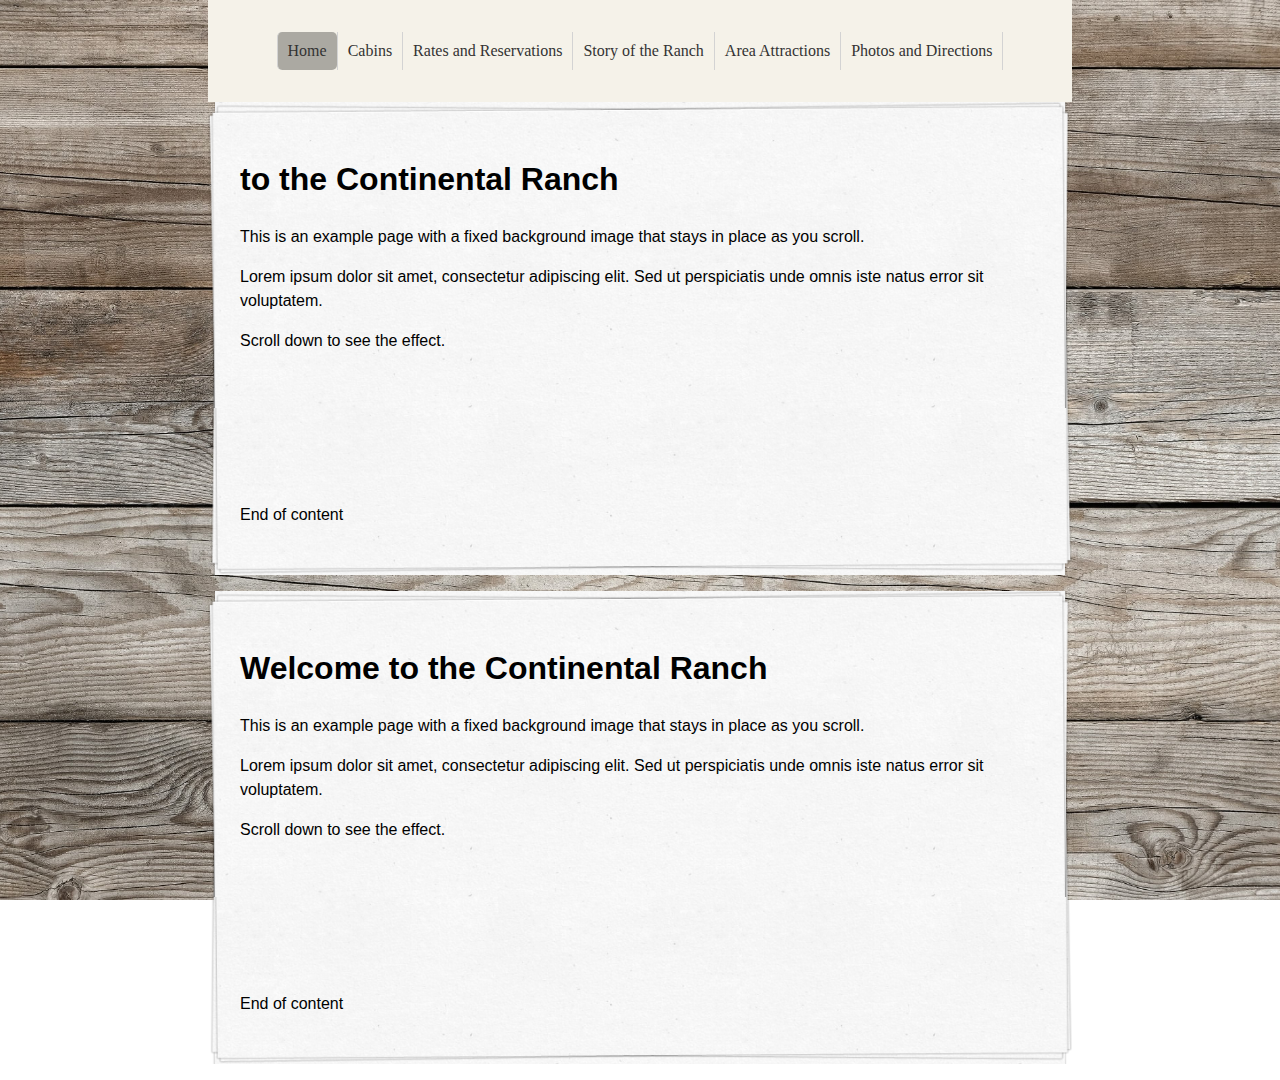
<file: index.html>
<!DOCTYPE html>
<html lang="en">
<head>
  <meta charset="UTF-8">
  <title>Continental Ranch at Creede</title>
  <link rel="stylesheet" href="Main.css">
</head>
<body id="home">
  <nav class="main-nav">
    <ul class="nav-list">
      <li><a href="index.html">Home</a></li>
      <li><a href="cabins.html">Cabins</a></li>
      <li><a href="rates-and-reservations.html">Rates and Reservations</a></li>
      <li><a href="story-of-the-ranch.html">Story of the Ranch</a></li>
      <li><a href="area-attractions.html">Area Attractions</a></li>
      <li><a href="photos-and-directions.html">Photos and Directions</a></li>
    </ul>
  </nav>
  <div class="content">
    <h1>to the Continental Ranch</h1>
    <p>This is an example page with a fixed background image that stays in place as you scroll.</p>
    <p>Lorem ipsum dolor sit amet, consectetur adipiscing elit. Sed ut perspiciatis unde omnis iste natus error sit voluptatem.</p>
    <p>Scroll down to see the effect.</p>
    <p style="margin-top: 150px;">End of content</p>
  </div>
  <div class="content">
    <h1>Welcome to the Continental Ranch</h1>
    <p>This is an example page with a fixed background image that stays in place as you scroll.</p>
    <p>Lorem ipsum dolor sit amet, consectetur adipiscing elit. Sed ut perspiciatis unde omnis iste natus error sit voluptatem.</p>
    <p>Scroll down to see the effect.</p>
    <p style="margin-top: 150px;">End of content</p>
  </div>
</body>
</html>
</file>
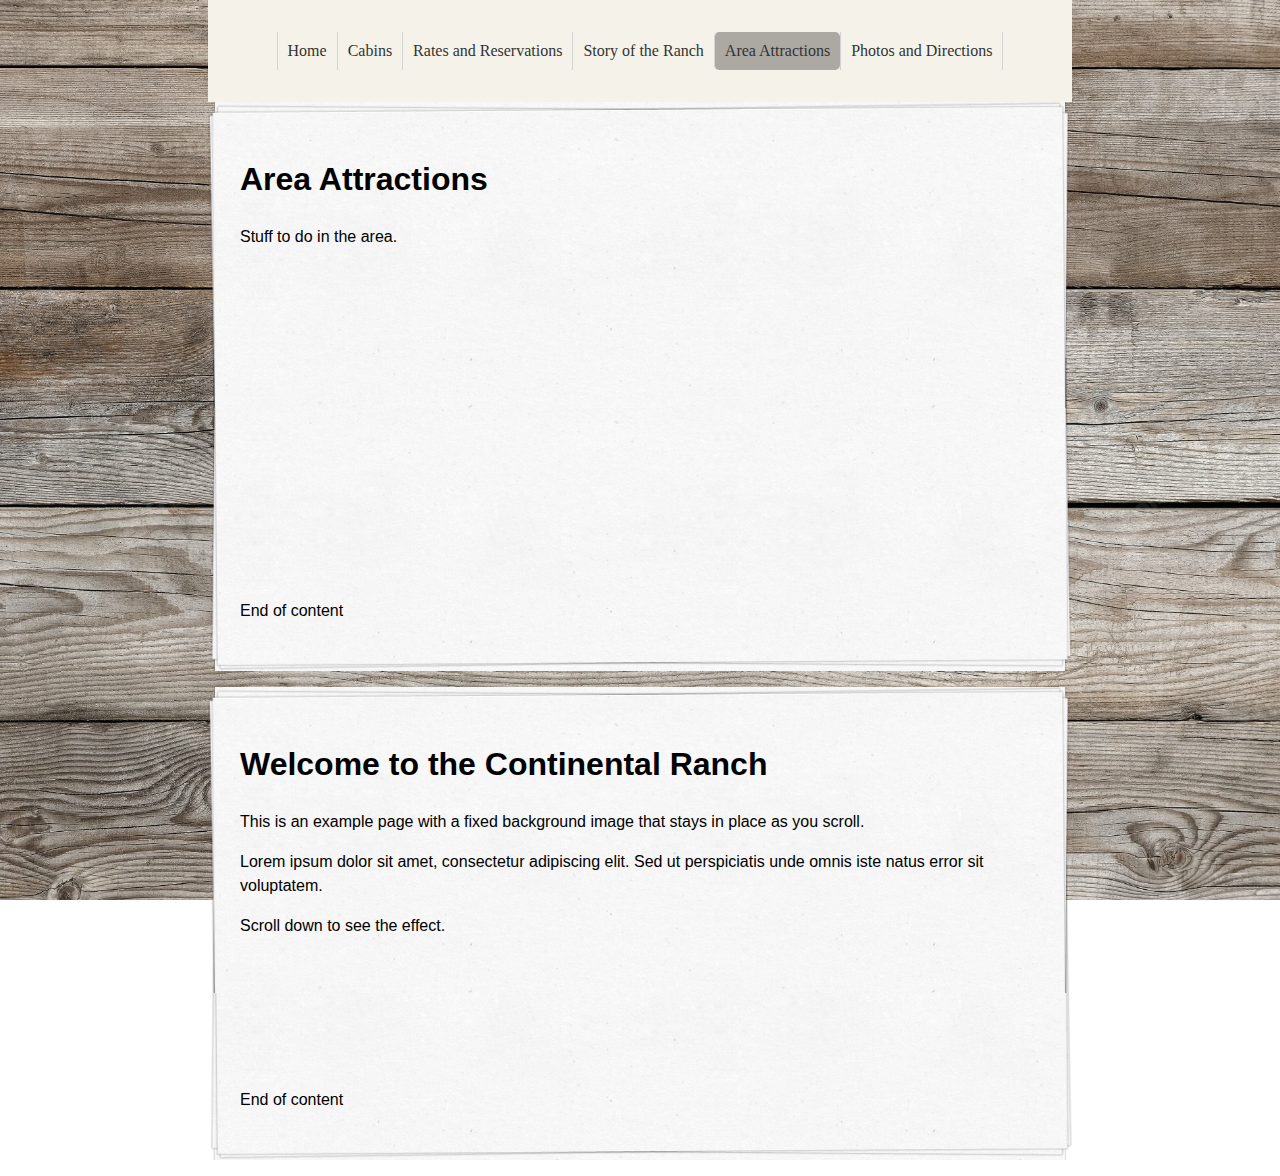
<file: attractions.html>
<!DOCTYPE html>
<html lang="en">
<head>
  <meta charset="UTF-8">
  <title>Continental Ranch at Creede</title>
  <link rel="stylesheet" href="Main.css">
</head>
<body id="attractions">
  <nav class="main-nav">
    <ul class="nav-list">
      <li><a href="index.html">Home</a></li>
      <li><a href="cabins.html">Cabins</a></li>
      <li><a href="rates.html">Rates and Reservations</a></li>
      <li><a href="story.html">Story of the Ranch</a></li>
      <li><a href="attractions.html">Area Attractions</a></li>
      <li><a href="photos.html">Photos and Directions</a></li>
    </ul>
  </nav>
  <div class="content">
    <h1>Area Attractions</h1>
    <p>Stuff to do in the area.</p>
    <p style="margin-top: 350px;">End of content</p>
  </div>
  <div class="content">
    <h1>Welcome to the Continental Ranch</h1>
    <p>This is an example page with a fixed background image that stays in place as you scroll.</p>
    <p>Lorem ipsum dolor sit amet, consectetur adipiscing elit. Sed ut perspiciatis unde omnis iste natus error sit voluptatem.</p>
    <p>Scroll down to see the effect.</p>
    <p style="margin-top: 150px;">End of content</p>
  </div>
</body>
</html>
</file>
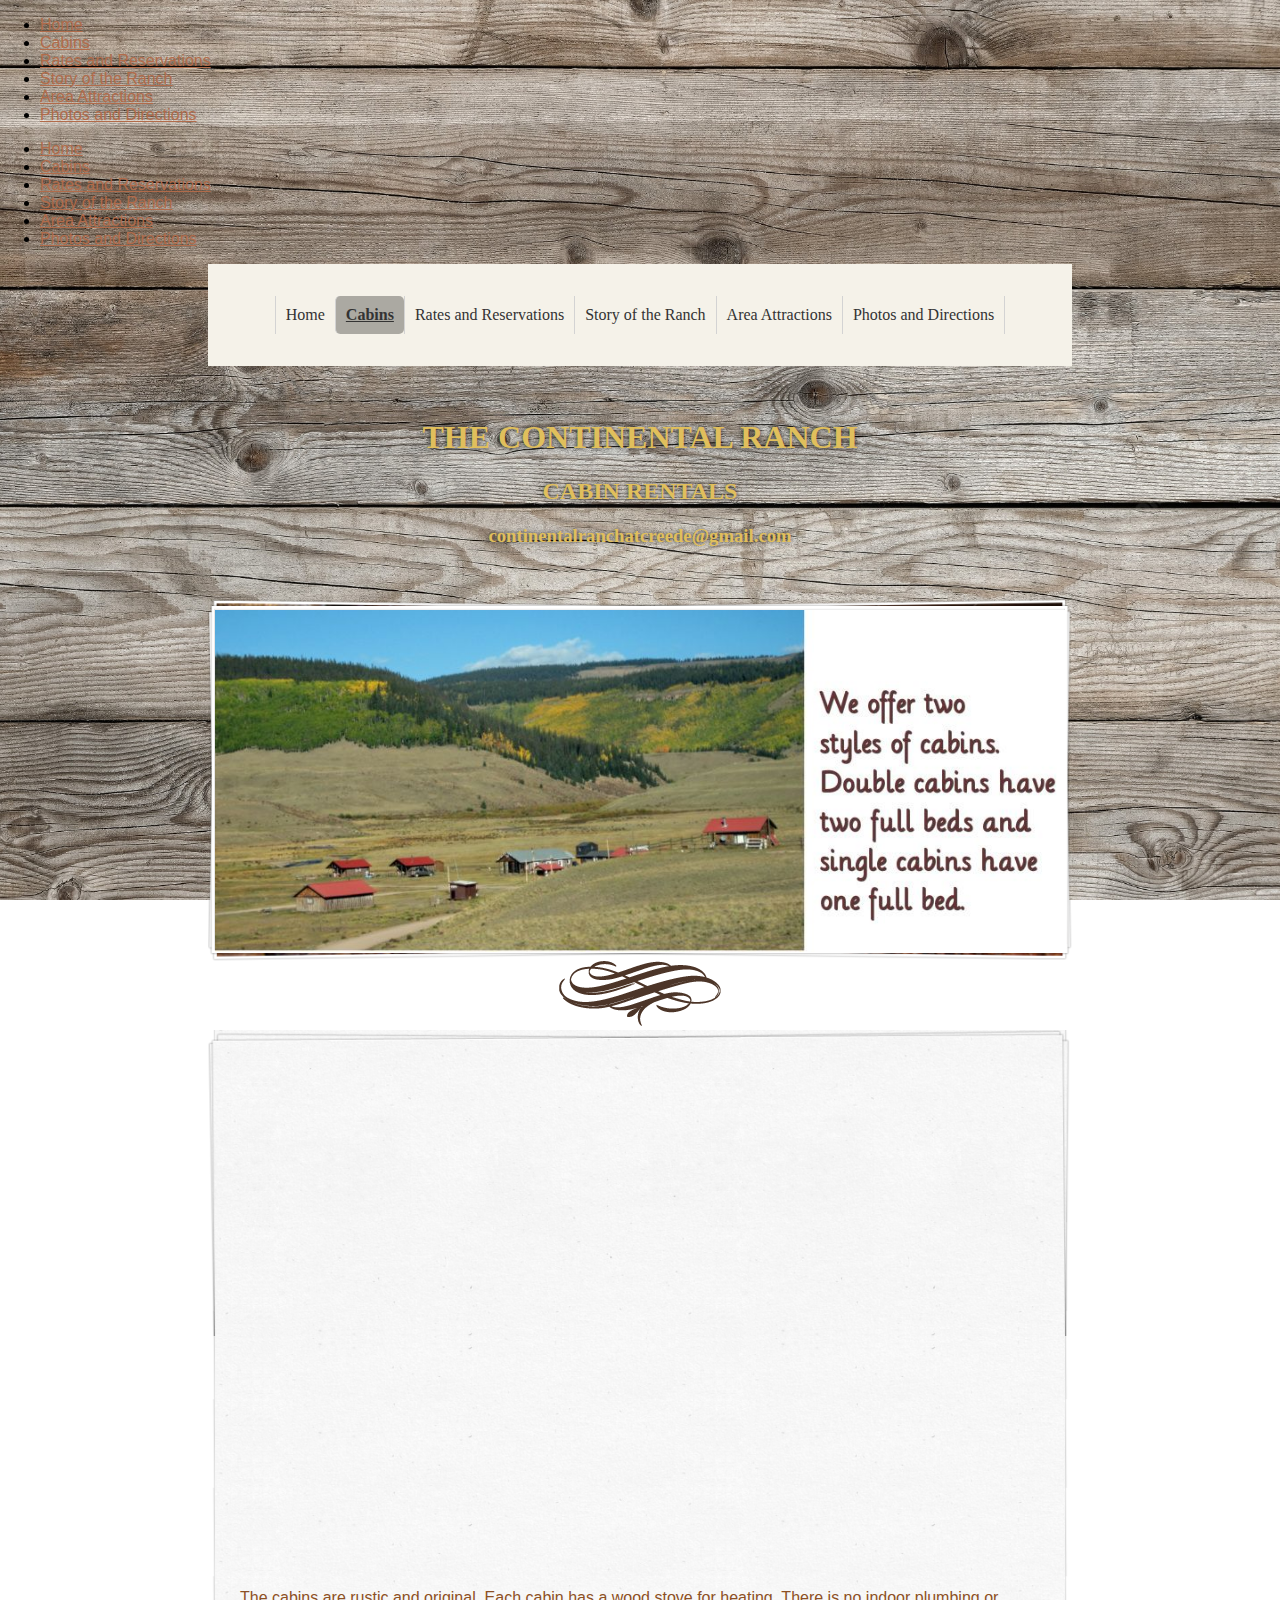
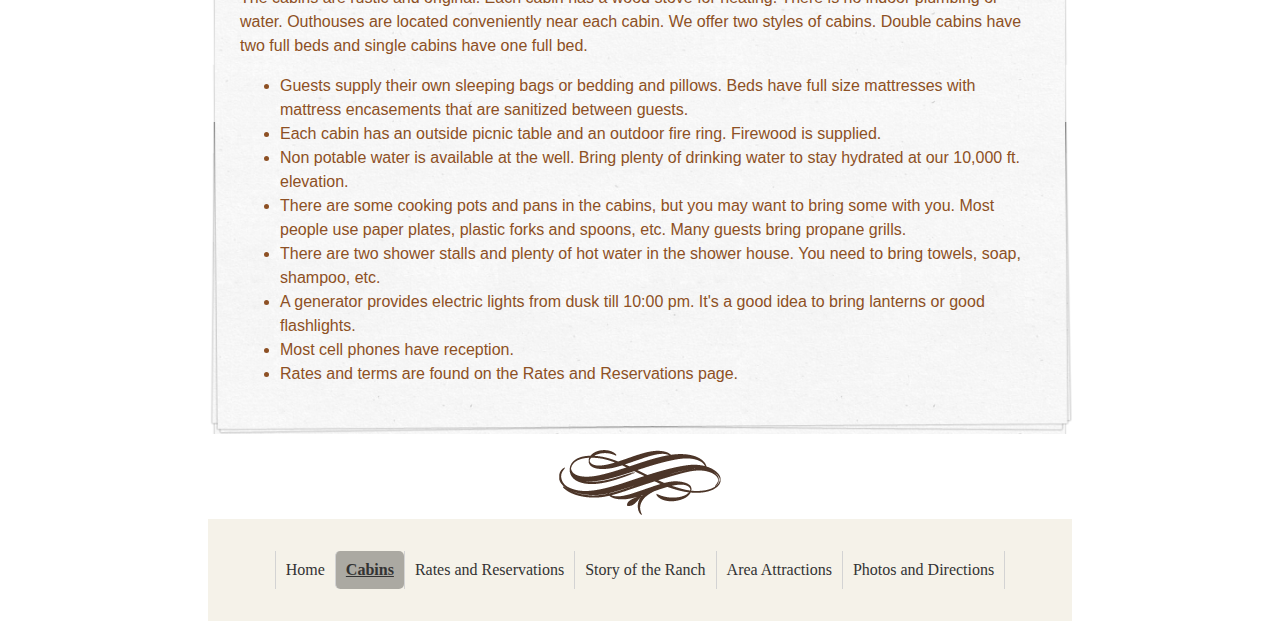
<file: cabins.html>
<!DOCTYPE html>
<html lang="en">
<head>
  <meta charset="UTF-8">
  <title>Continental Ranch at Creede</title>
  <link rel="stylesheet" href="./Main.css">
  <meta content="width=device-width, initial-scale=1.0" name="viewport">
</head>
<body id="cabins">
  <header>
    <div class="hamburger" id="hamburger">
      <span></span>
      <span></span>
      <span></span>
    </div>

    <nav class="mobile-menu" id="mobileMenu">
      <ul>
        <li><a href="./index.html">Home</a></li>
        <li class="currentpage"><a href="./cabins.html">Cabins</a></li>
        <li><a href="./rates.html">Rates and Reservations</a></li>
        <li><a href="./story.html">Story of the Ranch</a></li>
        <li><a href="./attractions.html">Area Attractions</a></li>
        <li><a href="./photos.html">Photos and Directions</a></li>
      </ul>
    </nav>
    <nav class="main-nav"><!--Check the main.js for links--></nav>
    <div class="bannerMessage" id="greeting">
      <h1>THE CONTINENTAL RANCH</h1>
      <h2>CABIN RENTALS</h2>
      <h3>continentalranchatcreede@gmail.com</h3>
    </div>
    <div class="bannerMessage" style="position: relative;">
      <div style="position: relative;">
        <img src="./images/BG_banner_tall.png"
          style="
            display: block;
            width: 100%;
            height: auto;
          ">
        <!--The second image is absolute to float over the previous image
        It's offset slightly as this image is the "top of a stack of images"
        The width needs to be the width of the DIV
        The max-width is 100% of the div minus the width offset * 2 (for left and right)-->
        <img src="./images/Two_Styles.jpg"
          style="
            position:absolute;
            display: block;
            top: 3.5%;
            left: 0.8%;
            width: 100%;
            max-width: 98.4%;
            height: auto;">
      </div>
      <div class="divider">
        <img src="./images/Divider.png">
      </div>
    </div>
  </header>
  <div class="content">
    <div class="carousel" style="overflow: hidden; position: relative; width: 100%;">
      <div class="carousel-track" style="height: 500px; width: 100%">
        <img src="./images/slideshow1.jpg" alt="">
        <img src="./images/slideshow2.jpg" alt="">
        <img src="./images/slideshow3.jpg" alt="">
        <img src="./images/slideshow4.jpg" alt="">
        <img src="./images/slideshow5.jpg" alt="">
        <img src="./images/slideshow6.jpg" alt="">
        <img src="./images/slideshow7.jpg" alt="">
        <img src="./images/slideshow8.jpg" alt="">
        <img src="./images/slideshow9.jpg" alt="">
        <img src="./images/fireplace.jpg" alt="">
      </div>
      <button class="carousel-btn prev">&#10094;</button>
      <button class="carousel-btn next">&#10095;</button>
      <div class="carousel-dots"></div>
    </div>
    <br>
    <div style="color: #8D5024;">
      The cabins are rustic and original.   Each cabin has a wood stove for heating.  There is no indoor plumbing or water.  Outhouses are located conveniently near each cabin.
        We offer two styles of cabins.  Double cabins have two full beds and single cabins have one full bed.
      <ul>
        <li>Guests supply their own sleeping bags or bedding and pillows.  Beds have full size mattresses with mattress encasements that are sanitized between guests.</li>
        <li>Each cabin has an outside picnic table and an outdoor fire ring.  Firewood is supplied.</li>
        <li>Non potable water is available at the well.  Bring plenty of drinking water to stay hydrated at our 10,000 ft. elevation.</li>
        <li>There are some cooking pots and pans in the cabins, but you may want to bring some with you. Most people use paper plates, plastic forks and spoons, etc.  Many guests bring propane grills.</li>
        <li>There are two shower stalls and plenty of hot water in the shower house. You need to bring towels, soap, shampoo, etc.</li>
        <li>A generator provides electric lights from dusk till 10:00 pm.  It's a good idea to bring lanterns or good flashlights.</li>
        <li>Most cell phones have reception.</li>
        <li>Rates and terms are found on the Rates and Reservations page.</li>
      </ul>
    </div>
  </div>
  <footer style="text-align: center;">
    <div class="divider">
      <img src="./images/Divider.png">
    </div>
    <nav class="main-nav"><!--Check the main.js for links--></nav>
  </footer>
  <script src="./photoScroller.js"></script>
  <script src="./main.js"></script>
</body>
</html>
</file>
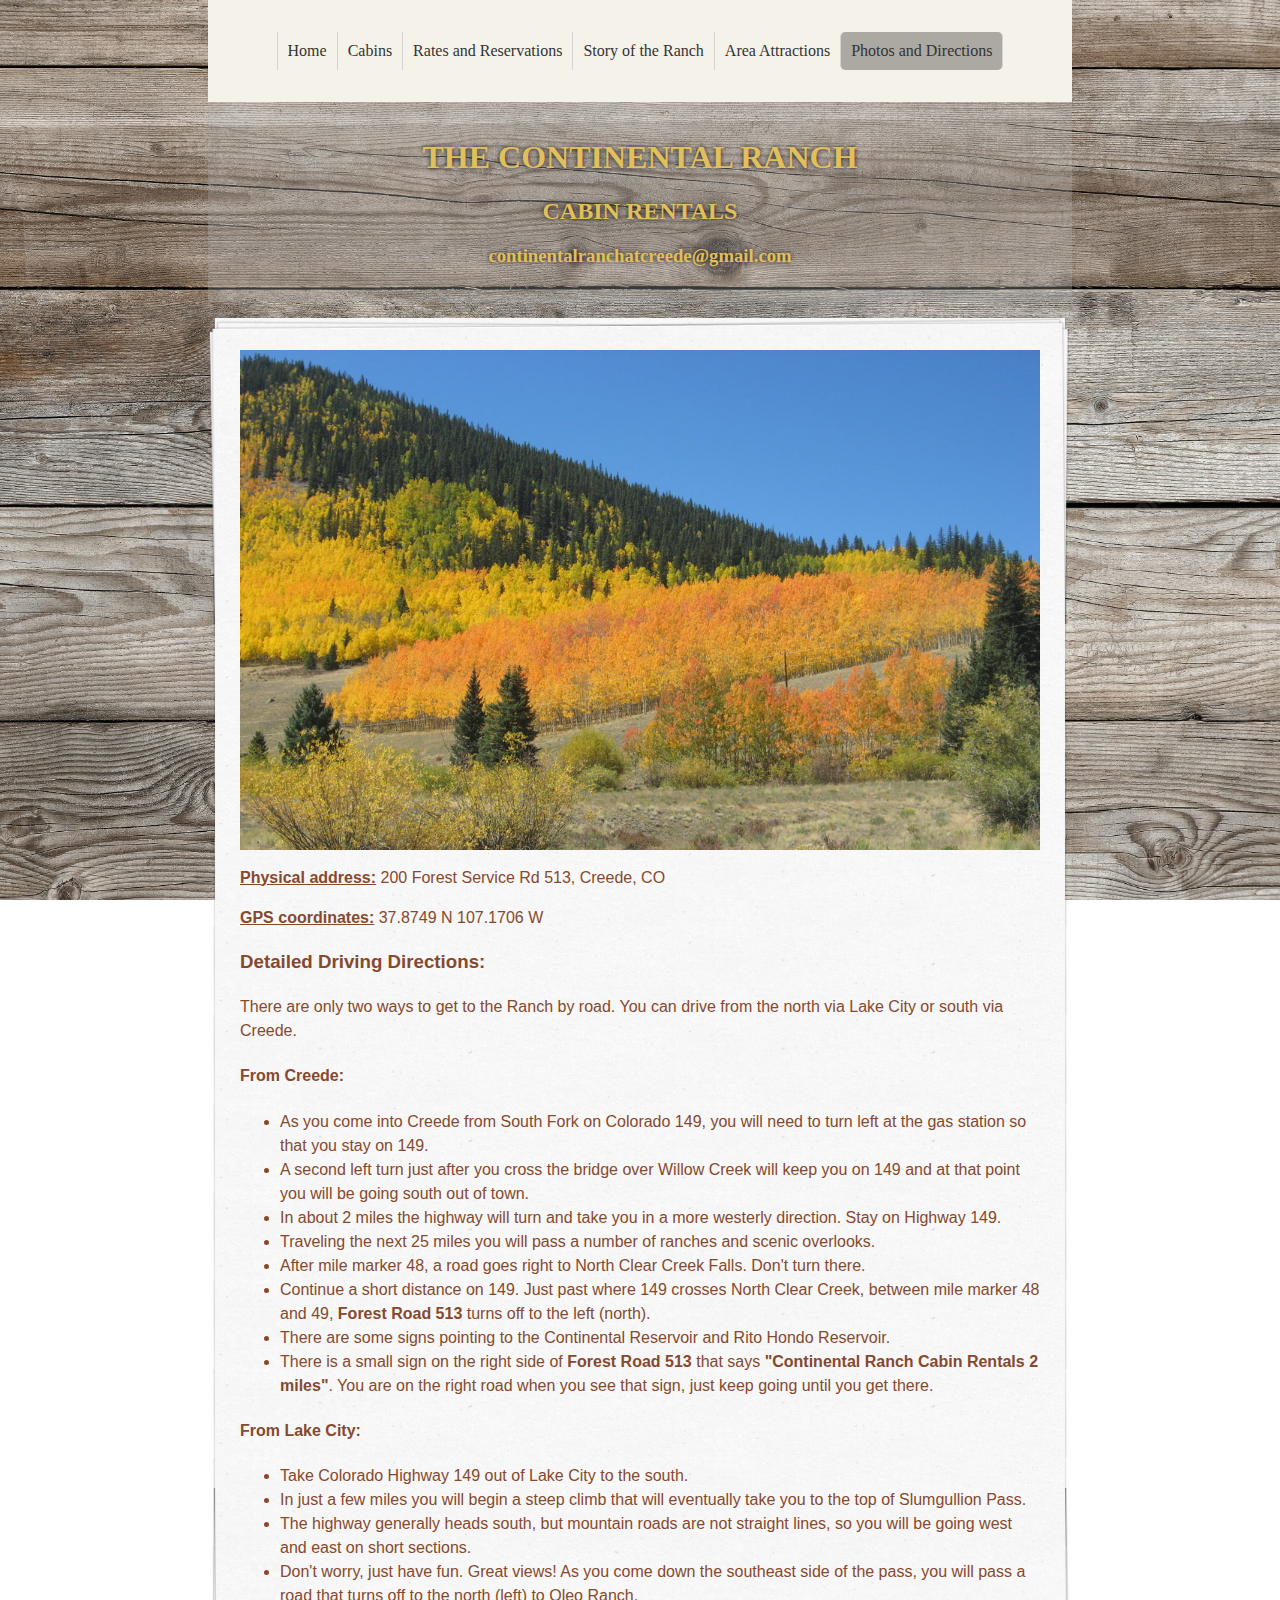
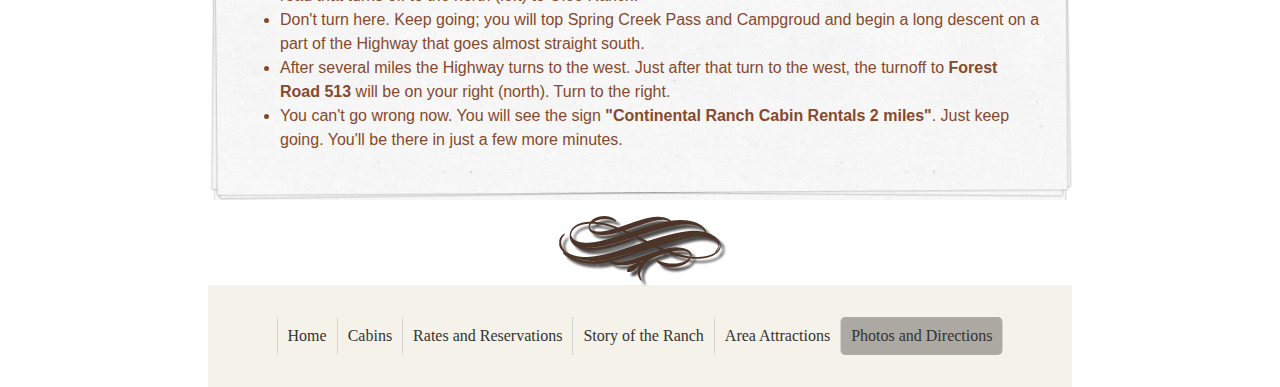
<file: photos.html>
<!DOCTYPE html>
<html lang="en">
<head>
  <meta charset="UTF-8">
  <title>Continental Ranch at Creede</title>
  <link rel="stylesheet" href="./Main.css">
  <meta content="width=device-width, initial-scale=1.0" name="viewport">
</head>
<body id="photos">
  <header>
    <nav class="main-nav">
      <ul class="nav-list">
        <li><a href="./index.html">Home</a></li>
        <li><a href="./cabins.html">Cabins</a></li>
        <li><a href="./rates.html">Rates and Reservations</a></li>
        <li><a href="./story.html">Story of the Ranch</a></li>
        <li><a href="./attractions.html">Area Attractions</a></li>
        <li><a href="./photos.html">Photos and Directions</a></li>
      </ul>
    </nav>
    <div class="bannerMessage" style="background-color:  rgba(179, 179, 179, 0.3); width: 100%; padding: 1rem 0">
      <h1>THE CONTINENTAL RANCH</h1>
      <h2>CABIN RENTALS</h2>
      <h3>continentalranchatcreede@gmail.com</h3>
    </div>
  </header>
  <p></p>
  <div class="content" style="color: #86492D;">
    <div class="carousel" style="overflow: hidden; position: relative; width: 100%;">
      <div class="carousel-track" style="height: 500px; width: 100%">
        <img src="./images/Aspens.jpg" alt="" class="active">
        <img src="./images/Aspens_Close.jpg" alt="">
        <img src="./images/Flower_1_purple.jpg" alt="">
        <img src="./images/Flower_purple.jpg" alt="">
        <img src="./images/Flower_red.jpg" alt="">
        <img src="./images/Ground_Squirrel.jpg" alt="">
        <img src="./images/Marmett.jpg" alt="">
        <img src="./images/Moose.jpg" alt="">
        <img src="./images/Rams.jpg" alt="">
        <img src="./images/Rock_formation.jpg" alt="">
        <img src="./images/View_Mountain_Silhouette.jpg" alt="">
        <img src="./images/View_North_Falls.jpg" alt="">
        <img src="./images/View_South_Falls.jpg" alt="">
        <img src="./images/View_Through_the_leaves.jpg" alt="">
        <img src="./images/View_Valley_Lake.jpg" alt="">
        <img src="./images/View_Valley_snow.jpg" alt="">
        <img src="./images/View_Valley_View.jpg" alt="">
      </div>
      <button class="carousel-btn prev">&#10094;</button>
      <button class="carousel-btn next">&#10095;</button>
      <div class="carousel-dots"></div>
    </div>
    <div>
      <p><b><u>Physical address:</u></b> 200 Forest Service Rd 513, Creede, CO</p>
      <p><b><u>GPS coordinates:</u></b> 37.8749 N   107.1706 W</p>
      <h3>Detailed Driving Directions:</h3> There are only two ways to get to the Ranch by road. You can drive from the north via Lake City or south via Creede.
      <h4>From Creede:</h4>
      <p><ul>
        <li>As you come into Creede from South Fork on Colorado 149, you will need to turn left at the gas station so that you stay on 149.</li>
        <li>A second left turn just after you cross the bridge over Willow Creek will keep you on 149 and at that point you will be going south out of town.</li>
        <li>In about 2 miles the highway will turn and take you in a more westerly direction. Stay on Highway 149.</li>
        <li>Traveling the next 25 miles you will pass a number of ranches and scenic overlooks.</li>
        <li>After mile marker 48, a road goes right to North Clear Creek Falls. Don't turn there.</li>
        <li>Continue a short distance on 149. Just past where 149 crosses North Clear Creek, between mile marker 48 and 49, <b>Forest Road 513</b> turns off to the left (north).</li>
        <li>There are some signs pointing to the Continental Reservoir and  Rito Hondo Reservoir.</li>
        <li>There is a small sign on the right side of <b>Forest Road 513</b> that says <b>"Continental Ranch Cabin Rentals 2 miles"</b>. You are on the right road when you see that sign, just keep going until you get there.</li>
      </ul></p>
      <h4>From Lake City:</h4>
      <p><ul>
        <li>Take Colorado Highway 149 out of Lake City to the south.</li>
        <li>In just a few miles you will begin a steep climb that will eventually take you to the top of Slumgullion Pass.</li>
        <li>The highway generally heads south, but mountain roads are not straight lines, so you will be going west and east on short sections.</li>
        <li>Don't worry, just have fun. Great views! As you come down the southeast side of the pass, you will pass a road that turns off to the north (left) to Oleo Ranch.</li>
        <li>Don't turn here. Keep going; you will top Spring Creek Pass and Campgroud and begin a long descent on a part of the Highway that goes almost straight south.</li>
        <li>After several miles the Highway turns to the west. Just after that turn to the west, the turnoff to <b>Forest Road 513</b> will be on your right (north). Turn to the right.</li>
        <li>You can't go wrong now. You will see the sign <b>"Continental Ranch Cabin Rentals 2 miles"</b>. Just keep going. You'll be there in just a few more minutes.</li>
      </ul></p>
    </div>
  </div>
  <footer style="text-align: center;">
    <div style="position: relative;">
      <img src="./images/Divider.png" style="top: 100%; filter: drop-shadow(4px 4px 1px rgba(0,0,0,0.7));">
    </div>
    <nav class="main-nav">
      <ul class="nav-list">
        <li><a href="./index.html">Home</a></li>
        <li><a href="./cabins.html">Cabins</a></li>
        <li><a href="./rates.html">Rates and Reservations</a></li>
        <li><a href="./story.html">Story of the Ranch</a></li>
        <li><a href="./attractions.html">Area Attractions</a></li>
        <li><a href="./photos.html">Photos and Directions</a></li>
      </ul>
    </nav>
  </footer>
  <script src="./photoScroller.js"></script>
  <script src="./lightbox.js"></script>
</body>
</html>
</file>
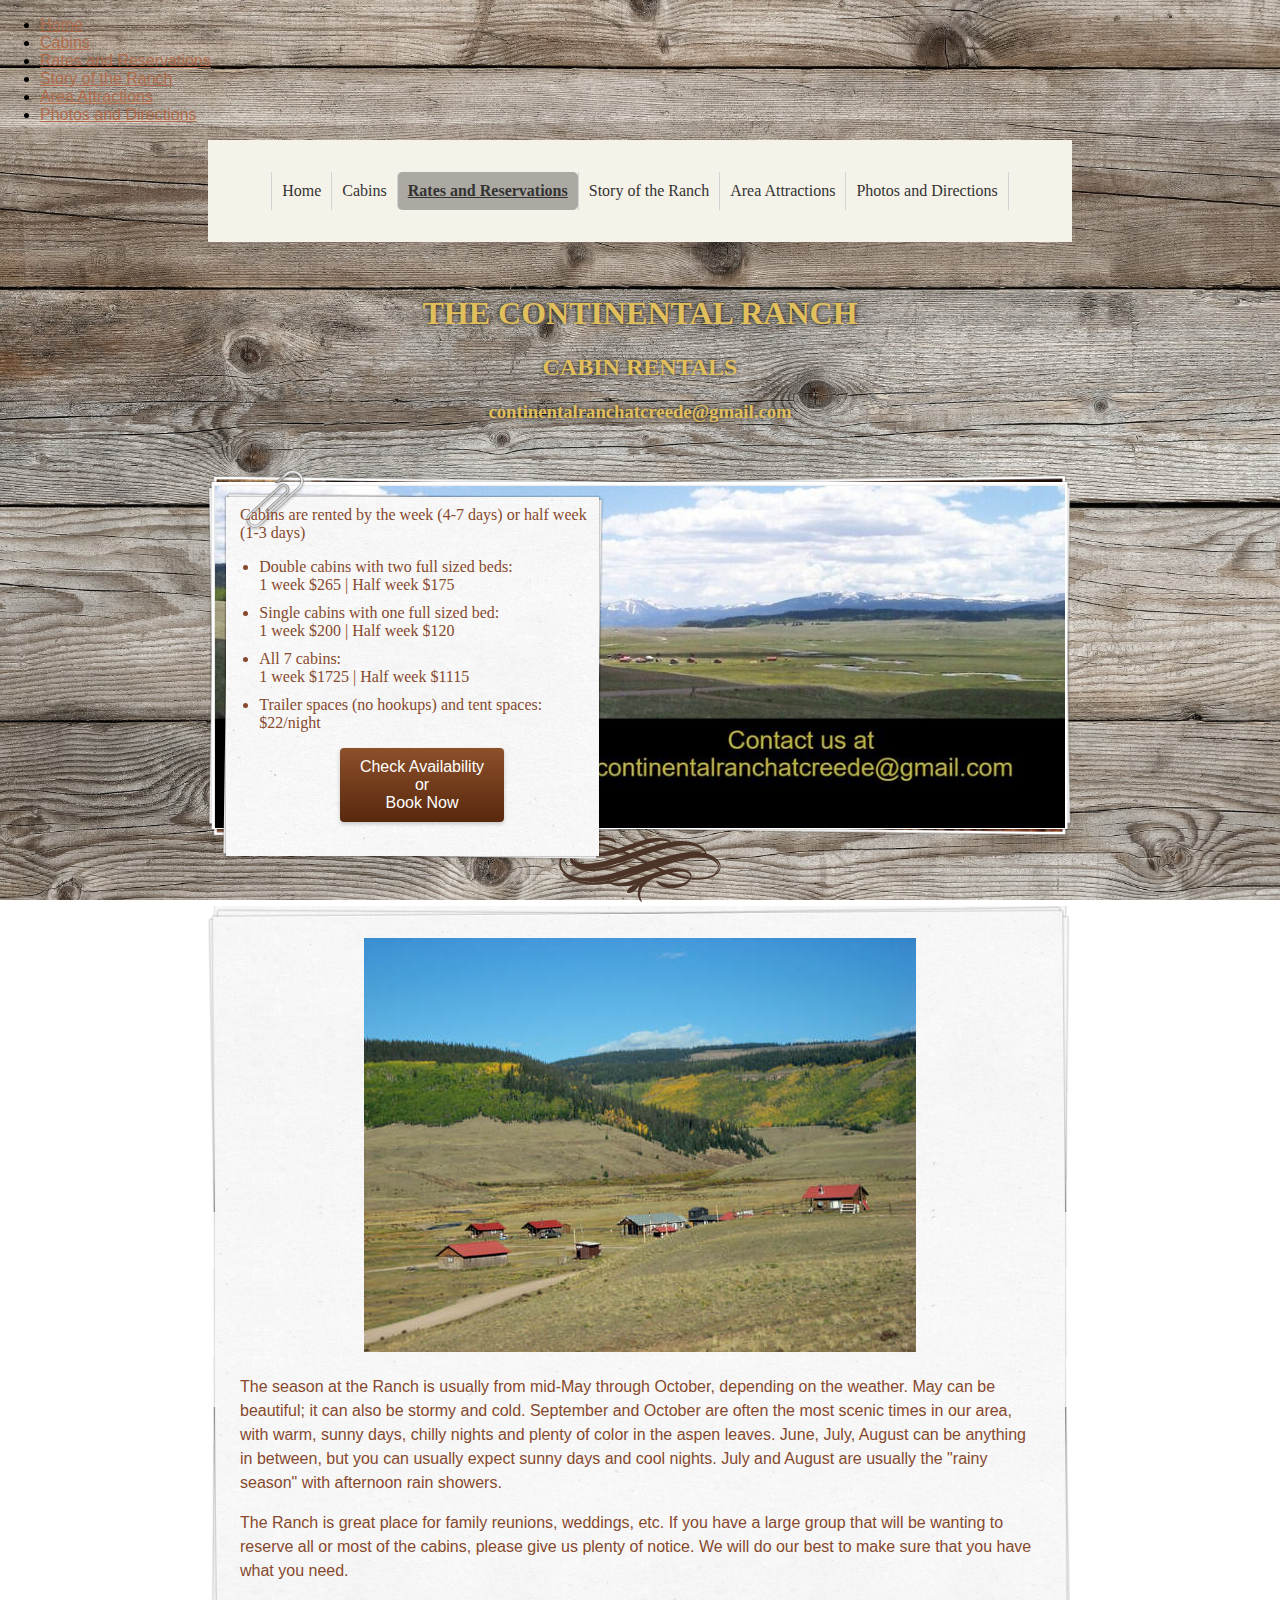
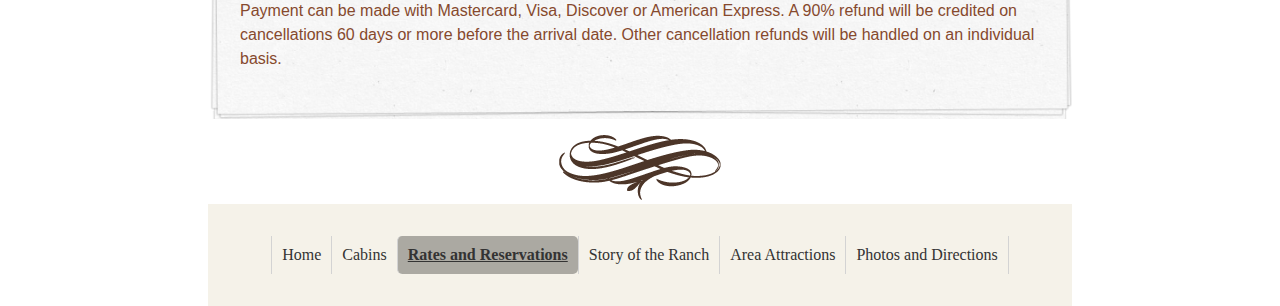
<file: rates.html>
<!DOCTYPE html>
<html lang="en">
<head>
  <meta charset="UTF-8">
  <title>Continental Ranch at Creede</title>
  <link rel="stylesheet" href="./Main.css">
  <meta content="width=device-width, initial-scale=1.0" name="viewport">
</head>
<body id="rates">
  <header>
    <div class="hamburger" id="hamburger">
      <span></span>
      <span></span>
      <span></span>
    </div>
    <nav class="mobile-menu" id="mobileMenu"> </nav>
    <nav class="main-nav"><!--Check the main.js for links--></nav>
    <div class="bannerMessage" id="greeting">
      <h1>THE CONTINENTAL RANCH</h1>
      <h2>CABIN RENTALS</h2>
      <h3>continentalranchatcreede@gmail.com</h3>
    </div>
    <div class="bannerMessage" style="position: relative;">
      <div style="position: relative;">
        <img src="./images/BG_banner_tall.png"
          style="
            display: block;
            width: 100%;
            height: auto;
          ">
        <!--The second image is absolute to float over the previous image
        It's offset slightly as this image is the "top of a stack of images"
        The width needs to be the width of the DIV
        The max-width is 100% of the div minus the width offset * 2 (for left and right)-->
        <img src="./images/View_contact_us.jpg"
          style="
            position:absolute;
            display: block;
            top: 3.5%;
            left: 0.8%;
            width: 100%;
            max-width: 98.4%;
            height: auto;
          ">
        <div id="paperclip" style="
            position: absolute;
            display: block;
            top: -1%;
            left: 1.5%;
            z-index: 2;
          ">
          <img src="./images/Paperclip.png">
          <div style="position:absolute; top: 5%; left: 5%; text-shadow: none; color: #86492D; text-align: left;">
            <p>Cabins are rented by the week (4-7 days) or half week (1-3 days)</p>
            <ul style="padding-left: 1.2em;">
              <li style="margin-bottom: 10px;">Double cabins with two full sized beds:<br>
                1 week $265 | Half week $175</li>
              <li style="margin-bottom: 10px;">Single cabins with one full sized bed:<br>
                1 week $200 | Half week $120</li>
              <li style="margin-bottom: 10px;">All  7 cabins:<br>
                1 week $1725 | Half week  $1115</li>
              <li style="margin-bottom: 10px;">Trailer spaces (no hookups) and tent spaces:<br>
                $22/night</li>
            </ul>
            <div style="text-align: center;">
              <button class="nice-btn" onclick="window.open('https://resnexus.com/resnexus/reservations/book/2A285158-EAA8-47AC-9FDE-B92A9A0BBCA1', '_blank')">Check Availability<br>or<br>Book Now</button>
            </div>
          </div>
        </div>
      </div>
      <div class="divider">
        <img src="./images/Divider.png">
      </div>
    </div>
  </header>
  <div class="content">
    <div style="text-align: center;">
      <img src="./images/View_fall-ranch.jpg" style=" max-width: 100%;">
    </div>
    <div style="color: #86492D;">
      <p>The season at the Ranch is usually from mid-May through October, depending on the weather. May can be beautiful; it can also be stormy and cold.
      September and October are often the  most scenic times in our area, with warm, sunny days, chilly nights and plenty of color in the aspen leaves.
      June, July, August can be anything in between, but you can usually expect sunny days and cool nights.
      July and August are usually the "rainy season" with afternoon rain showers.</p>
      <p>The Ranch is great place for family reunions, weddings, etc. If you have a large group that will be wanting to reserve all or most of the cabins,
        please give us plenty of notice. We will do our best to make sure that you have what you need.</p>
      <p>Payment can be made with Mastercard, Visa, Discover or American Express. A 90% refund will be credited on cancellations 60 days or more before the arrival date.
        Other cancellation refunds will be handled on an individual basis.</p>
      <div>
        <table>
          
        </table>
      </div>
    </div>
  </div>
  <footer style="text-align: center;">
    <div class="divider">
      <img src="./images/Divider.png">
    </div>
    <nav class="main-nav"><!--Check the main.js for links--></nav>
  </footer>
  <script src="./main.js"></script>
</body>
</html>
</file>
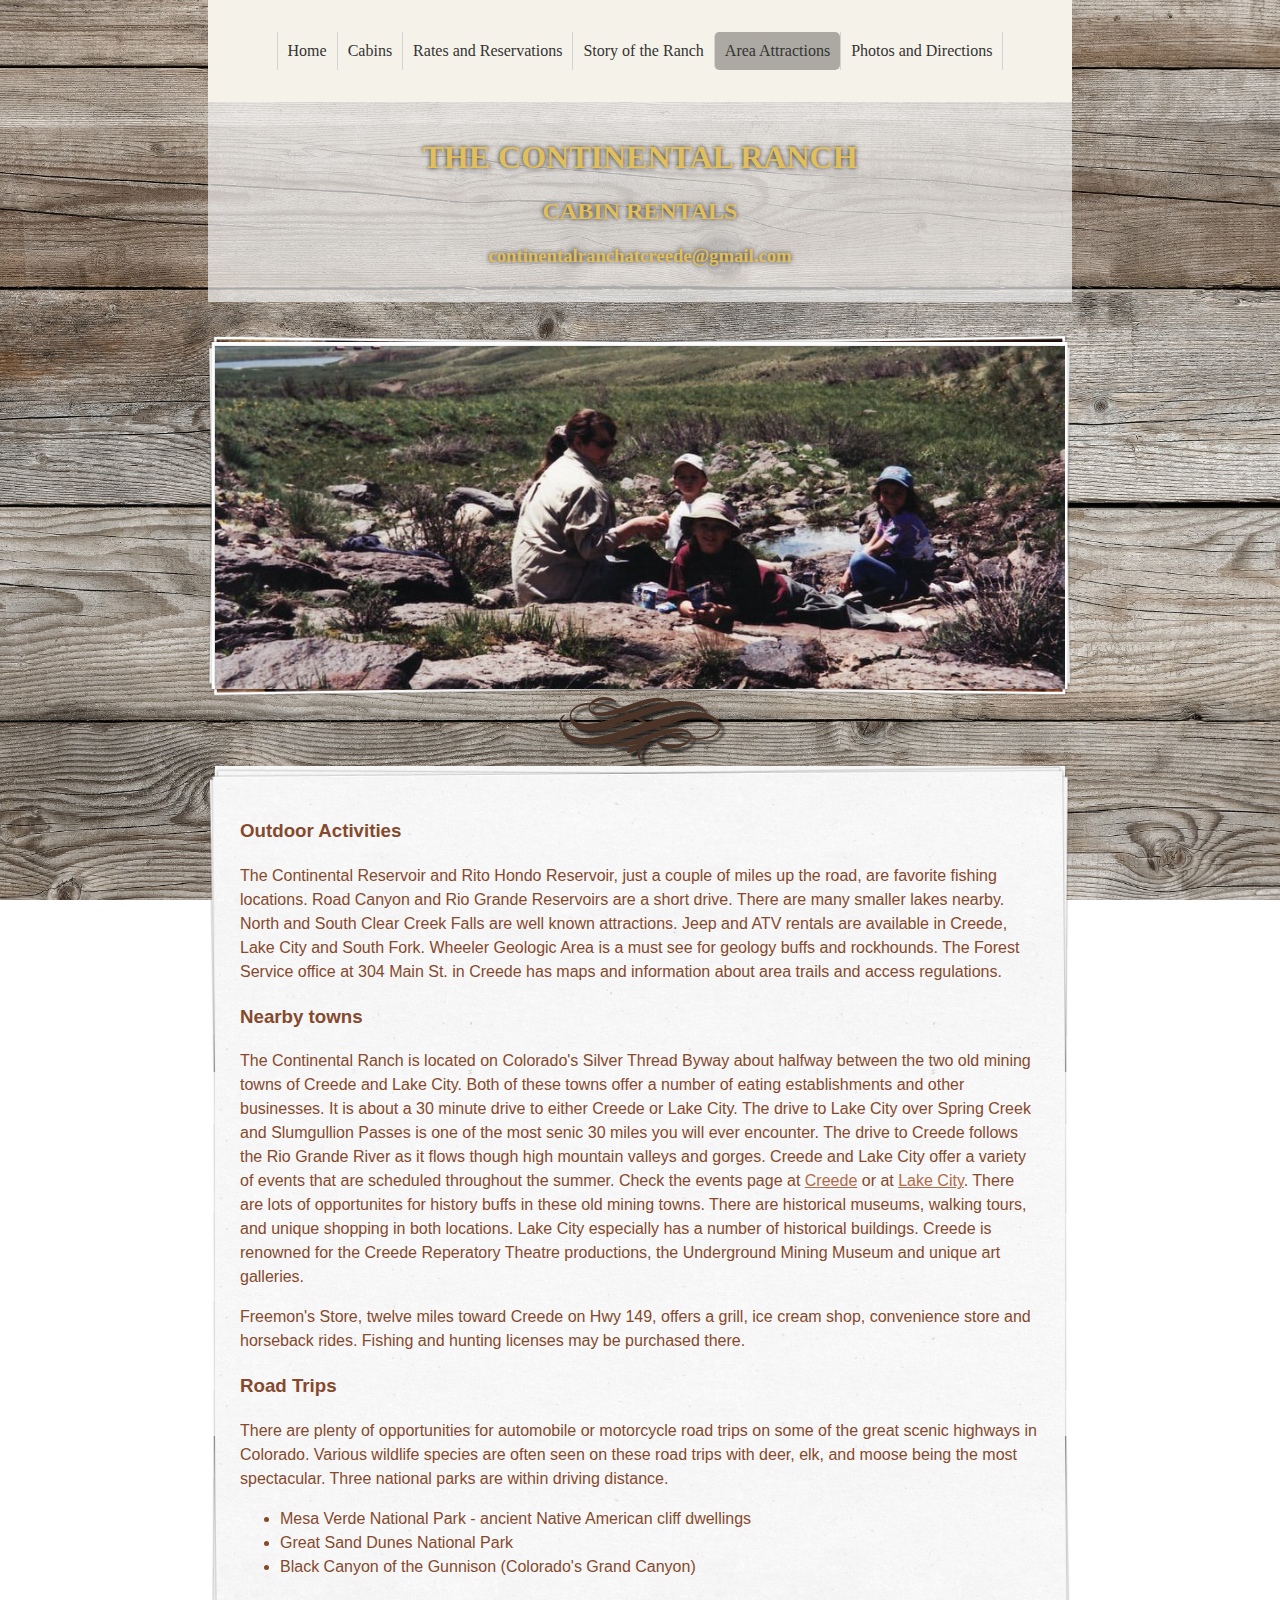
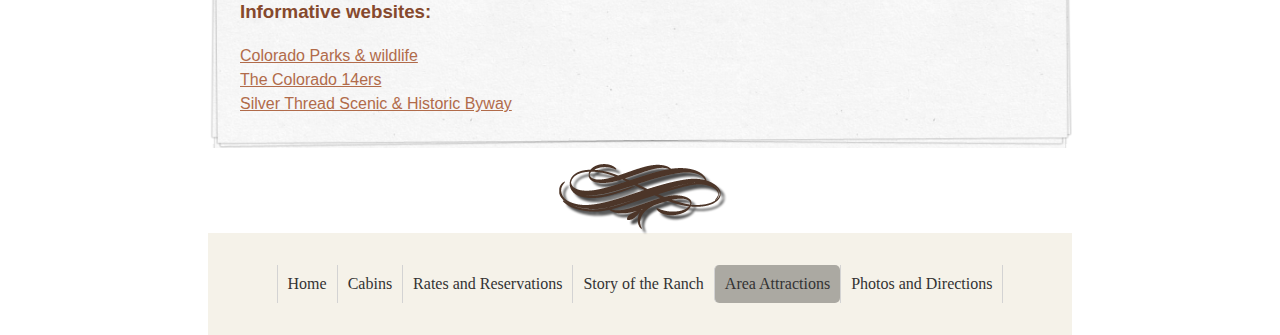
<file: ranch_site/attractions.html>
<!DOCTYPE html>
<html lang="en">
<head>
  <meta charset="UTF-8">
  <title>Continental Ranch at Creede</title>
  <link rel="stylesheet" href="Main.css">
  <meta content="width=device-width, initial-scale=1.0" name="viewport">
</head>
<body id="attractions">
  <header>
    <nav class="main-nav">
      <ul class="nav-list">
        <li><a href="/index.html">Home</a></li>
        <li><a href="/cabins.html">Cabins</a></li>
        <li><a href="/rates.html">Rates and Reservations</a></li>
        <li><a href="/story.html">Story of the Ranch</a></li>
        <li><a href="/attractions.html">Area Attractions</a></li>
        <li><a href="/photos.html">Photos and Directions</a></li>
      </ul>
    </nav>
    <div class="bannerMessage" style="background-color:  rgba(241, 241, 241, 0.7); width: 100%; padding: 1rem 0">
      <h1>THE CONTINENTAL RANCH</h1>
      <h2>CABIN RENTALS</h2>
      <h3>continentalranchatcreede@gmail.com</h3>
    </div>
    <div class="bannerMessage" style="position: relative;">
      <div style="position: relative;">
        <img src="https://shoopity-word.github.io/images/BG_banner_tall.png"
          style="
            display: block;
            width: 100%;
            height: auto;
          ">
        <!--The second image is absolute to float over the previous image
        It's offset slightly as this image is the "top of a stack of images"
        The width needs to be the width of the DIV
        The max-width is 100% of the div minus the width offset * 2 (for left and right)-->
        <img src="https://shoopity-word.github.io/images/Family.jpg"
          style="
            position:absolute;
            display: block;
            top: 3.5%;
            left: 0.8%;
            width: 100%;
            max-width: 98.4%;
            height: auto;">
      </div>
      <div style="position: relative;">
        <img src="https://shoopity-word.github.io/images/Divider.png" style="top: 100%; filter: drop-shadow(4px 4px 1px rgba(0,0,0,0.7));">
      </div>
    </div>
  </header>
  <div class="content" style="color: #86492D;">
    <h3>Outdoor Activities</h3>
    <p>The Continental Reservoir and Rito Hondo Reservoir, just a couple of miles up the road, are favorite fishing locations.
       Road Canyon and Rio Grande Reservoirs are a short drive. There are many smaller lakes nearby.  North and South Clear Creek Falls are well known attractions.
       Jeep and ATV rentals are available in Creede, Lake City and South Fork.  Wheeler Geologic Area is a must see for geology buffs and rockhounds.
       The Forest Service office at 304 Main St. in Creede has maps and information about area trails and access regulations.</p>
    <h3>Nearby towns</h3>
    <p>The Continental Ranch is located on Colorado's Silver Thread Byway about halfway between the two old mining towns of Creede and Lake City.
       Both of these towns offer a number of eating establishments and other businesses.
       It is about a 30 minute drive to either Creede or Lake City.
       The drive to Lake City over Spring Creek and Slumgullion Passes is one of the most senic 30 miles you will ever encounter.
       The drive to Creede follows the Rio Grande River as it flows though high mountain valleys and gorges.
       Creede and Lake City offer a variety of events that are scheduled throughout the summer.
       Check the events page at <a href="https://www.creede.com/events">Creede</a> or at <a href="https://businessdirectory.lakecity.com/events?_gl=1*1tuoyck*_ga*MTE4ODM0MDA3MC4xNzU1MDM0MjAw*_ga_TBK0L8QP7K*czE3NTUwMzQxOTkkbzEkZzAkdDE3NTUwMzQxOTkkajYwJGwwJGgw">Lake City</a>.
       There are lots of opportunites for history buffs in these old mining towns. There are historical museums, walking tours, and unique shopping in both locations.
       Lake City especially has a number of historical buildings. Creede is renowned for the Creede Reperatory Theatre productions, the Underground Mining Museum and unique art galleries.</p>
    <p>Freemon's Store, twelve miles toward Creede on Hwy 149, offers a grill, ice cream shop, convenience store and horseback rides.
       Fishing and hunting licenses may be purchased there.</p>
    <h3>Road Trips</h3>
    <p>There are plenty of opportunities for automobile or motorcycle road trips on some of the great scenic highways in Colorado.  Various wildlife species are often seen on these road trips with deer, elk, and moose being the most spectacular.  Three national parks are within driving distance.</p>
    <ul>
      <li>Mesa Verde National Park - ancient Native American cliff dwellings</li>
      <li>Great Sand Dunes National Park</li>
      <li>Black Canyon of the Gunnison (Colorado's Grand Canyon)</li>
    </ul>
    <h3>Informative websites:</h3>
    <a href="https://cpw.state.co.us">Colorado Parks & wildlife</a><br>
    <a href="https://www.14ers.com">The Colorado 14ers</a><br>
    <a href="https://silverthreadbyway.com">Silver Thread Scenic & Historic Byway</a>
  </div>
  <footer style="text-align: center;">
    <div style="position: relative;">
      <img src="https://shoopity-word.github.io/images/Divider.png" style="top: 100%; filter: drop-shadow(4px 4px 1px rgba(0,0,0,0.7));">
    </div>
    <nav class="main-nav">
      <ul class="nav-list">
        <li><a href="/index.html">Home</a></li>
        <li><a href="/cabins.html">Cabins</a></li>
        <li><a href="/rates.html">Rates and Reservations</a></li>
        <li><a href="/story.html">Story of the Ranch</a></li>
        <li><a href="/attractions.html">Area Attractions</a></li>
        <li><a href="/photos.html">Photos and Directions</a></li>
      </ul>
    </nav>
  </footer>
  <script src="/lightbox.js"></script>
</body>
</html>
</file>
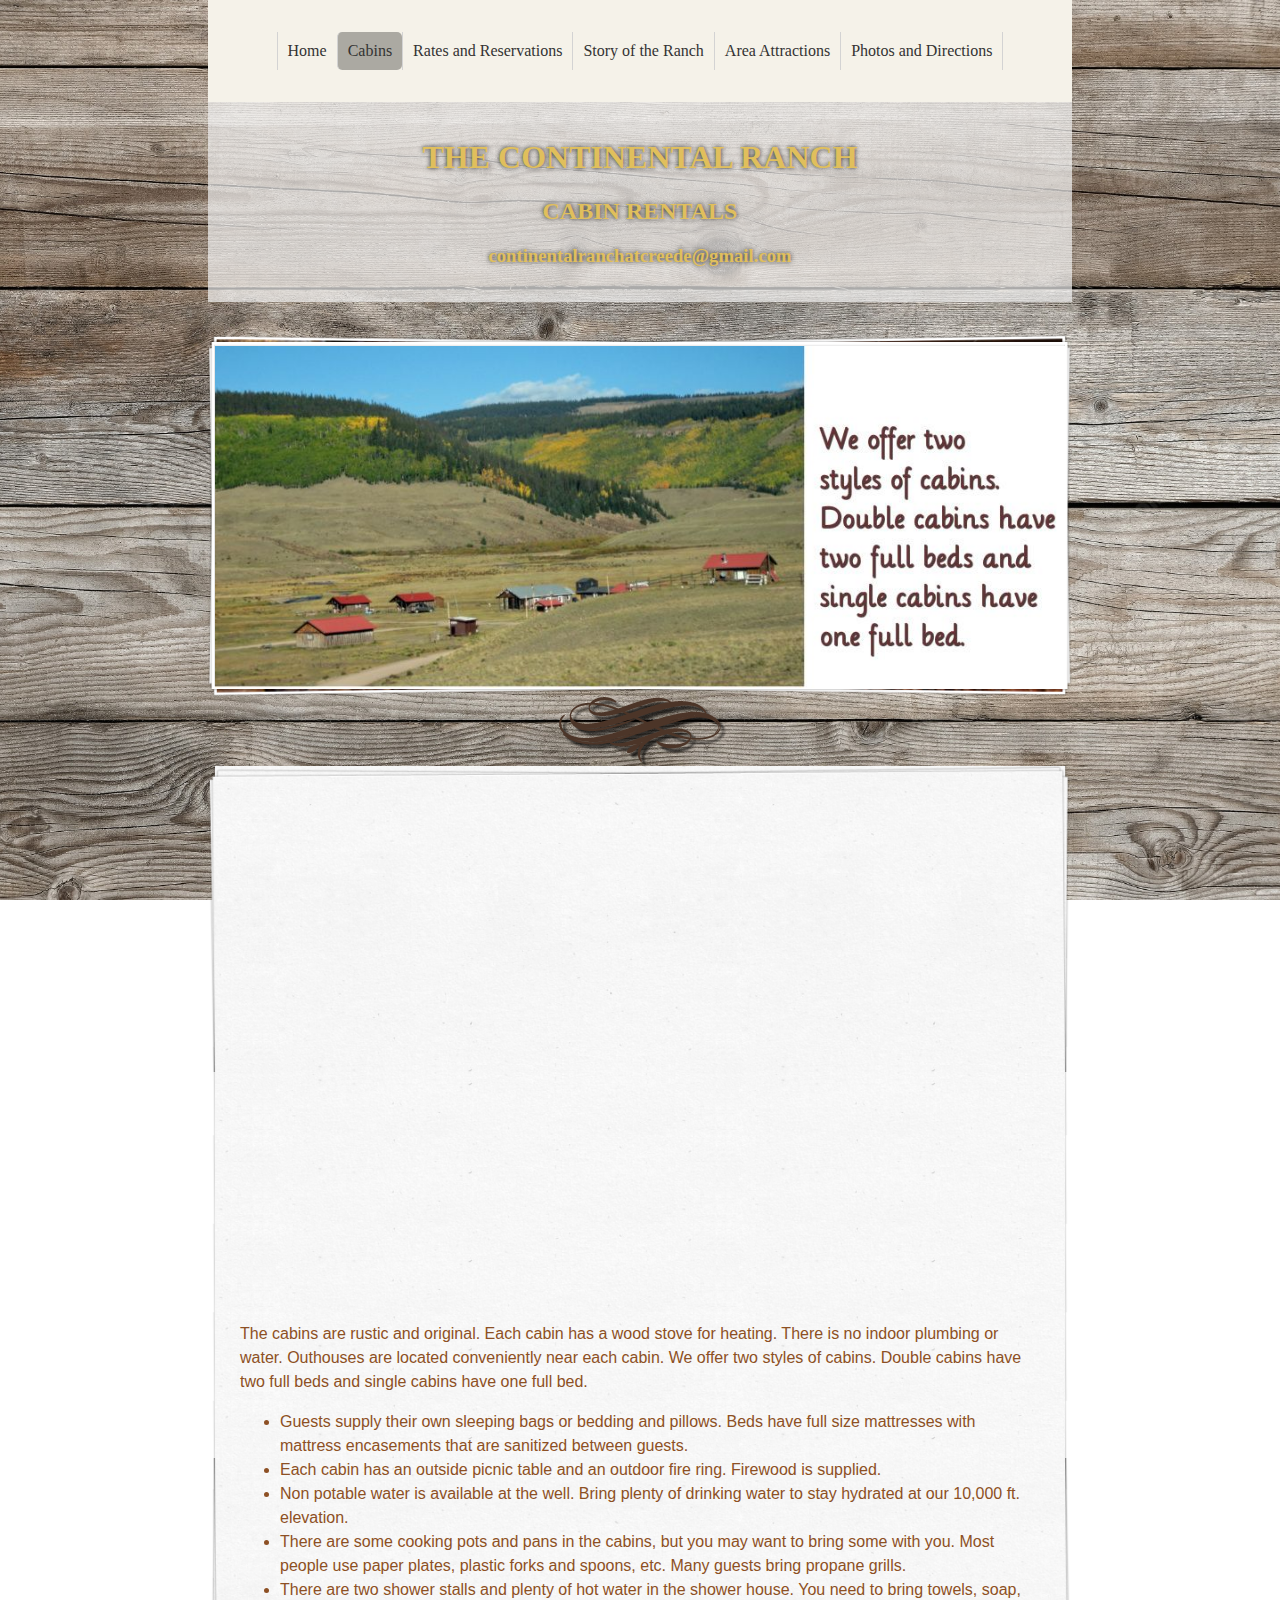
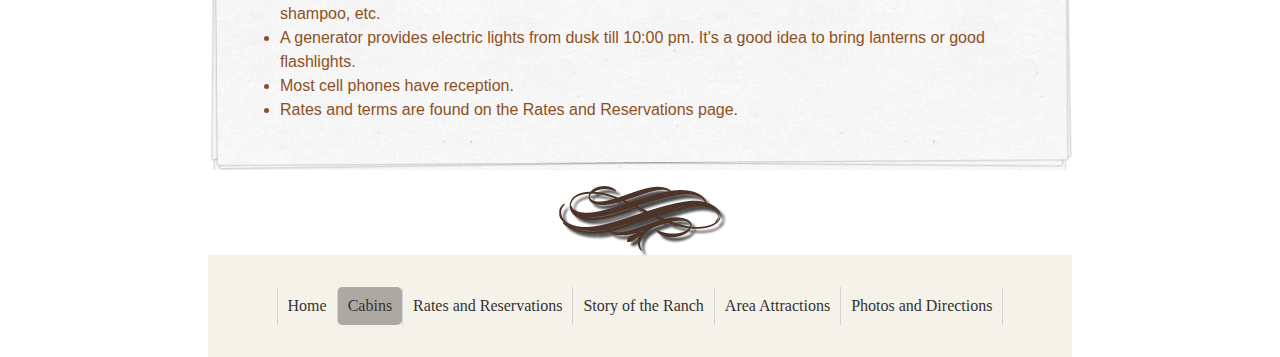
<file: ranch_site/cabins.html>
<!DOCTYPE html>
<html lang="en">
<head>
  <meta charset="UTF-8">
  <title>Continental Ranch at Creede</title>
  <link rel="stylesheet" href="Main.css">
  <meta content="width=device-width, initial-scale=1.0" name="viewport">
</head>
<body id="cabins">
  <header>
    <nav class="main-nav">
      <ul class="nav-list">
        <li><a href="/index.html">Home</a></li>
        <li><a href="/cabins.html">Cabins</a></li>
        <li><a href="/rates.html">Rates and Reservations</a></li>
        <li><a href="/story.html">Story of the Ranch</a></li>
        <li><a href="/attractions.html">Area Attractions</a></li>
        <li><a href="/photos.html">Photos and Directions</a></li>
      </ul>
    </nav>
    <div class="bannerMessage" style="background-color:  rgba(241, 241, 241, 0.7); width: 100%; padding: 1rem 0">
      <h1>THE CONTINENTAL RANCH</h1>
      <h2>CABIN RENTALS</h2>
      <h3>continentalranchatcreede@gmail.com</h3>
    </div>
    <div class="bannerMessage" style="position: relative;">
      <div style="position: relative;">
        <img src="https://shoopity-word.github.io/images/BG_banner_tall.png"
          style="
            display: block;
            width: 100%;
            height: auto;
          ">
        <!--The second image is absolute to float over the previous image
        It's offset slightly as this image is the "top of a stack of images"
        The width needs to be the width of the DIV
        The max-width is 100% of the div minus the width offset * 2 (for left and right)-->
        <img src="https://shoopity-word.github.io/images/Two_Styles.jpg"
          style="
            position:absolute;
            display: block;
            top: 3.5%;
            left: 0.8%;
            width: 100%;
            max-width: 98.4%;
            height: auto;">
      </div>
      <div style="position: relative;">
        <img src="https://shoopity-word.github.io/images/Divider.png" style="top: 100%; filter: drop-shadow(4px 4px 1px rgba(0,0,0,0.7));">
      </div>
    </div>
  </header>
  <div class="content">
    <div class="carousel" style="overflow: hidden; position: relative; width: 100%;">
      <div class="carousel-track" style="height: 500px; width: 100%">
        <img src="/images/slideshow1.jpg" alt="">
        <img src="/images/slideshow2.jpg" alt="">
        <img src="/images/slideshow3.jpg" alt="">
        <img src="/images/slideshow4.jpg" alt="">
        <img src="/images/slideshow5.jpg" alt="">
        <img src="/images/slideshow6.jpg" alt="">
        <img src="/images/slideshow7.jpg" alt="">
        <img src="/images/slideshow8.jpg" alt="">
        <img src="/images/slideshow9.jpg" alt="">
      </div>
      <button class="carousel-btn prev">&#10094;</button>
      <button class="carousel-btn next">&#10095;</button>
      <div class="carousel-dots"></div>
    </div>
    <br>
    <div style="color: #8D5024;">
      The cabins are rustic and original.   Each cabin has a wood stove for heating.  There is no indoor plumbing or water.  Outhouses are located conveniently near each cabin.
        We offer two styles of cabins.  Double cabins have two full beds and single cabins have one full bed.
      <ul>
        <li>Guests supply their own sleeping bags or bedding and pillows.  Beds have full size mattresses with mattress encasements that are sanitized between guests.</li>
        <li>Each cabin has an outside picnic table and an outdoor fire ring.  Firewood is supplied.</li>
        <li>Non potable water is available at the well.  Bring plenty of drinking water to stay hydrated at our 10,000 ft. elevation.</li>
        <li>There are some cooking pots and pans in the cabins, but you may want to bring some with you. Most people use paper plates, plastic forks and spoons, etc.  Many guests bring propane grills.</li>
        <li>There are two shower stalls and plenty of hot water in the shower house. You need to bring towels, soap, shampoo, etc.</li>
        <li>A generator provides electric lights from dusk till 10:00 pm.  It's a good idea to bring lanterns or good flashlights.</li>
        <li>Most cell phones have reception.</li>
        <li>Rates and terms are found on the Rates and Reservations page.</li>
      </ul>
    </div>
  </div>
  <footer style="text-align: center;">
    <div style="position: relative;">
      <img src="https://shoopity-word.github.io/images/Divider.png" style="top: 100%; filter: drop-shadow(4px 4px 1px rgba(0,0,0,0.7));">
    </div>
    <nav class="main-nav">
      <ul class="nav-list">
        <li><a href="/index.html">Home</a></li>
        <li><a href="/cabins.html">Cabins</a></li>
        <li><a href="/rates.html">Rates and Reservations</a></li>
        <li><a href="/story.html">Story of the Ranch</a></li>
        <li><a href="/attractions.html">Area Attractions</a></li>
        <li><a href="photos.html">Photos and Directions</a></li>
      </ul>
    </nav>
  </footer>
  <script src="/photoScroller.js"></script>
  <script src="/lightbox.js"></script>
</body>
</html>
</file>
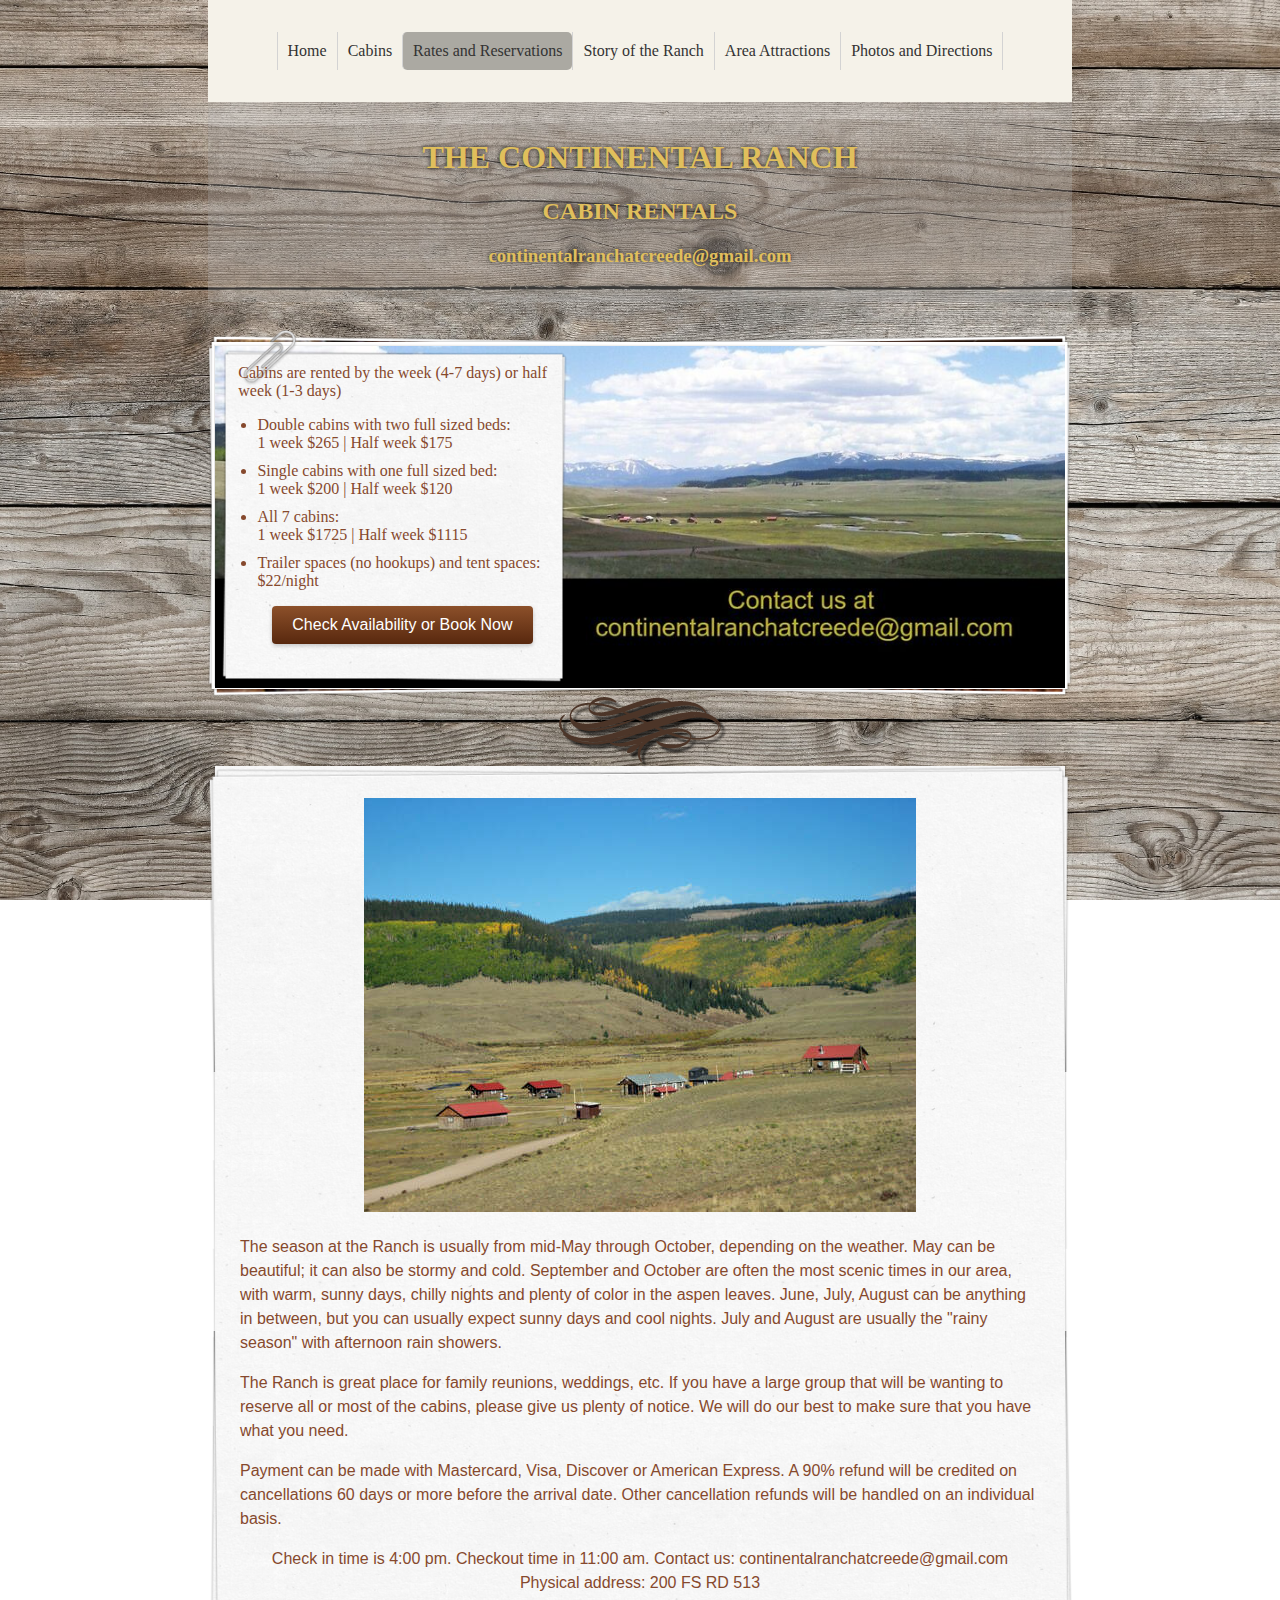
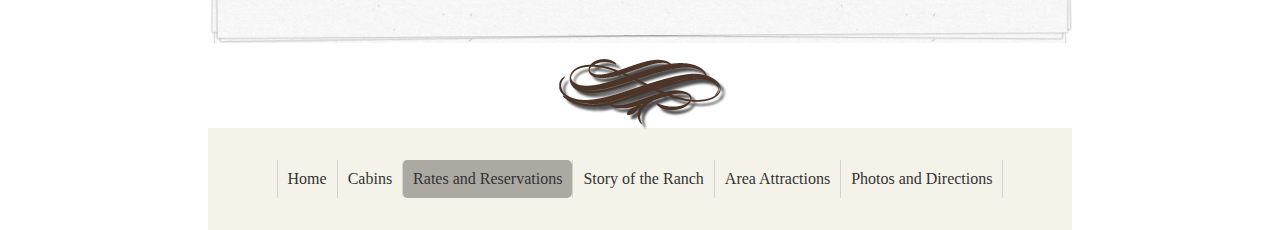
<file: ranch_site/rates.html>
<!DOCTYPE html>
<html lang="en">
<head>
  <meta charset="UTF-8">
  <title>Continental Ranch at Creede</title>
  <link rel="stylesheet" href="Main.css">
  <meta content="width=device-width, initial-scale=1.0" name="viewport">
</head>
<body id="rates">
  <header>
    <nav class="main-nav">
      <ul class="nav-list">
        <li><a href="/index.html">Home</a></li>
        <li><a href="/cabins.html">Cabins</a></li>
        <li><a href="/rates.html">Rates and Reservations</a></li>
        <li><a href="/story.html">Story of the Ranch</a></li>
        <li><a href="/attractions.html">Area Attractions</a></li>
        <li><a href="/photos.html">Photos and Directions</a></li>
      </ul>
    </nav>
    <div class="bannerMessage" style="background-color:  rgba(179, 179, 179, 0.3); width: 100%; padding: 1rem 0">
      <h1>THE CONTINENTAL RANCH</h1>
      <h2>CABIN RENTALS</h2>
      <h3>continentalranchatcreede@gmail.com</h3>
    </div>
    <div class="bannerMessage" style="position: relative;">
      <div style="position: relative;">
        <img src="https://shoopity-word.github.io/images/BG_banner_tall.png"
          style="
            display: block;
            width: 100%;
            height: auto;
          ">
        <!--The second image is absolute to float over the previous image
        It's offset slightly as this image is the "top of a stack of images"
        The width needs to be the width of the DIV
        The max-width is 100% of the div minus the width offset * 2 (for left and right)-->
        <img src="https://shoopity-word.github.io/images/View_contact_us.jpg"
          style="
            position:absolute;
            display: block;
            top: 3.5%;
            left: 0.8%;
            width: 100%;
            max-width: 98.4%;
            height: auto;
          ">
        <div style="
            position: absolute;
            display: block;
            top: -1%;
            left: 1.5%;
            max-width: 95%;
            height: 97%;">
          <img src="https://shoopity-word.github.io/images/Paperclip.png" style="width: 100%; height: 100%">
          <div style="position:absolute; top: 5%; left: 5%; text-shadow: none; color: #86492D; text-align: left;">
            <p>Cabins are rented by the week (4-7 days) or half week (1-3 days)</p>
            <ul style="padding-left: 1.2em;">
              <li style="margin-bottom: 10px;">Double cabins with two full sized beds:<br>
                1 week $265 | Half week $175</li>
              <li style="margin-bottom: 10px;">Single cabins with one full sized bed:<br>
                1 week $200 | Half week $120</li>
              <li style="margin-bottom: 10px;">All  7 cabins:<br>
                1 week $1725 | Half week  $1115</li>
              <li style="margin-bottom: 10px;">Trailer spaces (no hookups) and tent spaces:<br>
                $22/night</li>
            </ul>
            <div style="text-align: center;">
              <button class="nice-btn" onclick="window.open('https://resnexus.com/resnexus/reservations/book/2A285158-EAA8-47AC-9FDE-B92A9A0BBCA1', '_blank')">Check Availability or Book Now</button>
            </div>
          </div>
        </div>
      </div>
      <div style="position: relative;">
        <img src="https://shoopity-word.github.io/images/Divider.png" style="top: 100%; filter: drop-shadow(4px 4px 1px rgba(0,0,0,0.7));">
      </div>
    </div>
  </header>
  <div class="content">
    <div style="text-align: center;">
      <img src="https://shoopity-word.github.io/images/View_fall-ranch.jpg">
    </div>
    <div style="color: #86492D;">
      <p>The season at the Ranch is usually from mid-May through October, depending on the weather. May can be beautiful; it can also be stormy and cold.
      September and October are often the  most scenic times in our area, with warm, sunny days, chilly nights and plenty of color in the aspen leaves.
      June, July, August can be anything in between, but you can usually expect sunny days and cool nights.
      July and August are usually the "rainy season" with afternoon rain showers.</p>
      <p>The Ranch is great place for family reunions, weddings, etc. If you have a large group that will be wanting to reserve all or most of the cabins,
        please give us plenty of notice. We will do our best to make sure that you have what you need.</p>
      <p>Payment can be made with Mastercard, Visa, Discover or American Express. A 90% refund will be credited on cancellations 60 days or more before the arrival date.
        Other cancellation refunds will be handled on an individual basis.</p>
      <p style="text-align: center;">Check in time is 4:00 pm. Checkout time in 11:00 am. Contact us: continentalranchatcreede@gmail.com Physical address: 200 FS RD 513</p>
    </div>
  </div>
  <footer style="text-align: center;">
    <div style="position: relative;">
      <img src="https://shoopity-word.github.io/images/Divider.png" style="top: 100%; filter: drop-shadow(4px 4px 1px rgba(0,0,0,0.7));">
    </div>
    <nav class="main-nav">
      <ul class="nav-list">
        <li><a href="/index.html">Home</a></li>
        <li><a href="/cabins.html">Cabins</a></li>
        <li><a href="/rates.html">Rates and Reservations</a></li>
        <li><a href="/story.html">Story of the Ranch</a></li>
        <li><a href="/attractions.html">Area Attractions</a></li>
        <li><a href="/photos.html">Photos and Directions</a></li>
      </ul>
    </nav>
  </footer>
  <script src="/lightbox.js"></script>
</body>
</html>
</file>
<file: Main.css>
:root {
  --padding: 2rem;
  --maxWidth: 800px;
}

html, body {
  overflow-x: hidden;
}

body {
  margin: 0;
  padding: 0;
  font-family: sans-serif;
  background-image: url('https://shoopity-word.github.io/images/BG_Wood_Slats.jpg');
  background-size: cover;
  background-attachment: fixed;
  background-position: center;
  background-repeat: no-repeat;
  color: black;
}

body#home .main-nav .nav-list li:nth-child(1) {
  background-color: rgba(0, 0, 0, 0.3);
  border-radius: 5px;
}
body#cabins .main-nav .nav-list li:nth-child(2) {
  background-color: rgba(0, 0, 0, 0.3);
  border-radius: 5px;
}
body#rates .main-nav .nav-list li:nth-child(3) {
  background-color: rgba(0, 0, 0, 0.3);
  border-radius: 5px;
}
body#story .main-nav .nav-list li:nth-child(4) {
  background-color: rgba(0, 0, 0, 0.3);
  border-radius: 5px;
}
body#attractions .main-nav .nav-list li:nth-child(5) {
  background-color: rgba(0, 0, 0, 0.3);
  border-radius: 5px;
}
body#photos .main-nav .nav-list li:nth-child(6) {
  background-color: rgba(0, 0, 0, 0.3);
  border-radius: 5px;
}

a {
  color: #b16b4a;
  /* text-decoration: underline; */
}

.content {
  background-image:
    url('https://shoopity-word.github.io/images/BG_content_top.png'),
    url('https://shoopity-word.github.io/images/BG_content_bottom.png'),
    url('https://shoopity-word.github.io/images/BG_content_mid.png');
  background-position: 
    top center,
    bottom center,
    center center;
  background-repeat: 
    no-repeat,
    no-repeat,
    repeat-y;
  background-size: 
    100% auto,
    100% auto,
    100% auto;
  padding: var(--padding);
  max-width: var(--maxWidth);
  margin: 1rem auto;
  margin-top: 0;
  border-radius: 0px;
  line-height: 1.5;
}

.bannerMessage {
  font-family: Verdana;
  max-width: calc(var(--maxWidth) + 2*var(--padding));
  margin: 0 auto;
  text-align: center;
  padding: var(--padding);
  padding-bottom: 0;
  position: relative;
  color: #E0BF5C;
  text-shadow: 0px 0px 5px rgba(0, 0, 0, 0.8);
}

/* Navigation Styles */
.main-nav {
  background-color: #f5f2e9;
  text-align: center;
  max-width: var(--maxWidth);
  margin: 0 auto;
  padding: 2rem;
}

.main-nav .nav-list {
  list-style: none;
  margin: 0;
  padding: 0;
  display: inline-flex;
}

.main-nav .nav-list li a {
  color: #333;
  text-decoration: none;
  font-family: serif;
  padding: 10px;
  display: inline-flex;
}

.main-nav .nav-list li {
  border-left: 1px solid lightgrey;
  text-align:center;
  flex: 0 1 auto;
}

.main-nav .nav-list li:last-child {
  border-right: 1px solid lightgray;
}

.main-nav .nav-list li a:hover {
  color: #006699;
  text-decoration: underline;
}

.main-nav .nav-list li.current-page a {
  font-weight: bold;
  text-decoration: underline;
}
/******************************/

/* Button Stylings */
.nice-btn {
  background: linear-gradient(to bottom, #8C502A, #58280E);
  color: white;
  padding: 10px 20px;
  font-size: 16px;
  font-family: sans-serif;
  border: none;
  border-radius: 4px;
  cursor: pointer;
  box-shadow: 0 2px 4px rgba(0,0,0,0.2);
  transition: background-color 0.2s, transform 0.1s;
}

.nice-btn:hover {
  background: linear-gradient(to bottom, #58280E, #411d0b);
}

.nice-btn:active {
  background: linear-gradient(to top, #58280E, #411d0b);
  transform: scale(0.98);
}
/*********************************/

.oval-border {
  flex: 1 1 0;
  max-width: 33.33%;
  border: 1px solid #000000;
  border-radius: 50% / 50%;
  overflow: hidden;
  padding: 2px;
  box-sizing: border-box;
  aspect-ratio: 4/3;
  display: flex;
  justify-content: center;
  align-items: center;
}

.oval-border img {
  width: 100%;
  height: 100%;
  border-radius: 50% / 50%;
  object-fit: cover;
  display: block;
}

.popup-img {
  cursor: pointer;
}

/* Lightbox styling */
#imgModal {
  display: none;
  position: fixed;
  z-index: 1000;
  left: 0; top: 0;
  width: 100vw; height: 100vh;
  background-color: rgba(0,0,0,0.8);
  justify-content: center;
  align-items: center;
}

#imgModal img {
  max-width: 90vw;
  max-height: 90vh;
  box-shadow: 0 0 20px rgba(255,255,255,0.3);
  border-radius: 8px;
}

#imgModal .closeBtn {
  position: absolute;
  top: 20px; right: 30px;
  font-size: 30px;
  color: white;
  cursor: pointer;
  user-select: none;
}
/**********************************/

/* Photo Carousell styling */
.carousel {
  position: relative;
  overflow: hidden;
  width: 100%;
  /* height will be set via JS to the tallest rendered slide */
}

.carousel-track {
  position: relative;
  width: 100%;
  height: 100%;
}

/* all slides stacked on top of each other */
.carousel-track img {
  position: absolute;
  inset: 0 0 0 0;           /* top:0; right:0; bottom:0; left:0; */
  width: 100%;
  height: auto;
  opacity: 0;
  transition: opacity 0.8s ease-in-out;
  pointer-events: none;     /* avoid clicks on hidden slides */
  object-fit: contain;      /* preserves aspect ratio and centers if needed */
}

/* visible slide */
.carousel-track img.active {
  opacity: 1;
  z-index: 2;
  pointer-events: auto;
}

/* nav buttons hidden by default (opacity) and enabled on hover */
.carousel-btn {
  position: absolute;
  top: 50%;
  transform: translateY(-50%);
  background-color: rgba(0,0,0,0.5);
  color: white;
  border: none;
  padding: 10px;
  cursor: pointer;
  z-index: 5;
  opacity: 0;
  transition: opacity 0.18s ease;
  pointer-events: none; /* disabled until visible to avoid accidental clicks */
}

/* show buttons when hovering the carousel */
.carousel:hover .carousel-btn {
  opacity: 1;
  pointer-events: auto;
}

.carousel-btn.prev { left: 10px; }
.carousel-btn.next { right: 10px; }

/* optional focus styles for keyboard users */
.carousel-btn:focus {
  outline: 2px solid #fff;
  outline-offset: 2px;
}
/****************************/
</file>
<file: ranch_site/Main.css>
:root {
  --padding: 2rem;
  --maxWidth: 800px;
}

html, body {
  overflow-x: hidden;
}

body {
  margin: 0;
  padding: 0;
  font-family: sans-serif;
  background-image: url('https://shoopity-word.github.io/images/BG_Wood_Slats.jpg');
  background-size: cover;
  background-attachment: fixed;
  background-position: center;
  background-repeat: no-repeat;
  color: black;
}

body#home .main-nav .nav-list li:nth-child(1) {
  background-color: rgba(0, 0, 0, 0.3);
  border-radius: 5px;
}
body#cabins .main-nav .nav-list li:nth-child(2) {
  background-color: rgba(0, 0, 0, 0.3);
  border-radius: 5px;
}
body#rates .main-nav .nav-list li:nth-child(3) {
  background-color: rgba(0, 0, 0, 0.3);
  border-radius: 5px;
}
body#story .main-nav .nav-list li:nth-child(4) {
  background-color: rgba(0, 0, 0, 0.3);
  border-radius: 5px;
}
body#attractions .main-nav .nav-list li:nth-child(5) {
  background-color: rgba(0, 0, 0, 0.3);
  border-radius: 5px;
}
body#photos .main-nav .nav-list li:nth-child(6) {
  background-color: rgba(0, 0, 0, 0.3);
  border-radius: 5px;
}

a {
  color: #b16b4a;
  /* text-decoration: underline; */
}

.content {
  background-image:
    url('https://shoopity-word.github.io/images/BG_content_top.png'),
    url('https://shoopity-word.github.io/images/BG_content_bottom.png'),
    url('https://shoopity-word.github.io/images/BG_content_mid.png');
  background-position: 
    top center,
    bottom center,
    center center;
  background-repeat: 
    no-repeat,
    no-repeat,
    repeat-y;
  background-size: 
    100% auto,
    100% auto,
    100% auto;
  padding: var(--padding);
  max-width: var(--maxWidth);
  margin: 1rem auto;
  margin-top: 0;
  border-radius: 0px;
  line-height: 1.5;
}

.bannerMessage {
  font-family: Verdana;
  max-width: calc(var(--maxWidth) + 2*var(--padding));
  margin: 0 auto;
  text-align: center;
  padding: var(--padding);
  padding-bottom: 0;
  position: relative;
  color: #E0BF5C;
  text-shadow: 0px 0px 5px rgba(0, 0, 0, 0.8);
}

/* Navigation Styles */
.main-nav {
  background-color: #f5f2e9;
  text-align: center;
  max-width: var(--maxWidth);
  margin: 0 auto;
  padding: 2rem;
}

.main-nav .nav-list {
  list-style: none;
  margin: 0;
  padding: 0;
  display: inline-flex;
}

.main-nav .nav-list li a {
  color: #333;
  text-decoration: none;
  font-family: serif;
  padding: 10px;
  display: inline-flex;
}

.main-nav .nav-list li {
  border-left: 1px solid lightgrey;
  text-align:center;
  flex: 0 1 auto;
}

.main-nav .nav-list li:last-child {
  border-right: 1px solid lightgray;
}

.main-nav .nav-list li a:hover {
  color: #006699;
  text-decoration: underline;
}

.main-nav .nav-list li.current-page a {
  font-weight: bold;
  text-decoration: underline;
}
/******************************/

/* Button Stylings */
.nice-btn {
  background: linear-gradient(to bottom, #8C502A, #58280E);
  color: white;
  padding: 10px 20px;
  font-size: 16px;
  font-family: sans-serif;
  border: none;
  border-radius: 4px;
  cursor: pointer;
  box-shadow: 0 2px 4px rgba(0,0,0,0.2);
  transition: background-color 0.2s, transform 0.1s;
}

.nice-btn:hover {
  background: linear-gradient(to bottom, #58280E, #411d0b);
}

.nice-btn:active {
  background: linear-gradient(to top, #58280E, #411d0b);
  transform: scale(0.98);
}
/*********************************/

.oval-border {
  flex: 1 1 0;
  max-width: 33.33%;
  border: 1px solid #000000;
  border-radius: 50% / 50%;
  overflow: hidden;
  padding: 2px;
  box-sizing: border-box;
  aspect-ratio: 4/3;
  display: flex;
  justify-content: center;
  align-items: center;
}

.oval-border img {
  width: 100%;
  height: 100%;
  border-radius: 50% / 50%;
  object-fit: cover;
  display: block;
}

.popup-img {
  cursor: pointer;
}

/* Lightbox styling */
#imgModal {
  display: none;
  position: fixed;
  z-index: 1000;
  left: 0; top: 0;
  width: 100vw; height: 100vh;
  background-color: rgba(0,0,0,0.8);
  justify-content: center;
  align-items: center;
}

#imgModal img {
  max-width: 90vw;
  max-height: 90vh;
  box-shadow: 0 0 20px rgba(255,255,255,0.3);
  border-radius: 8px;
}

#imgModal .closeBtn {
  position: absolute;
  top: 20px; right: 30px;
  font-size: 30px;
  color: white;
  cursor: pointer;
  user-select: none;
}
/**********************************/

/* Photo Carousell styling */
.carousel {
  position: relative;
  overflow: hidden;
  width: 100%;
  /* height will be set via JS to the tallest rendered slide */
}

.carousel-track {
  position: relative;
  width: 100%;
  height: 100%;
}

/* all slides stacked on top of each other */
.carousel-track img {
  position: absolute;
  /*inset: 0 0 0 0;           /* top:0; right:0; bottom:0; left:0; */
  width: 100%;
  height: 100%;
  opacity: 0;
  transition: opacity 0.8s ease-in-out;
  pointer-events: none;     /* avoid clicks on hidden slides */
  object-fit: contain;      /* preserves aspect ratio and centers if needed */
}

/* visible slide */
.carousel-track img.active {
  opacity: 1;
  z-index: 2;
  pointer-events: auto;
}

/* nav buttons hidden by default (opacity) and enabled on hover */
.carousel-btn {
  position: absolute;
  top: 50%;
  transform: translateY(-50%);
  background-color: rgba(0,0,0,0.5);
  color: white;
  border: none;
  padding: 10px;
  cursor: pointer;
  z-index: 5;
  opacity: 0;
  transition: opacity 0.18s ease;
  pointer-events: none; /* disabled until visible to avoid accidental clicks */
}

/* show buttons when hovering the carousel */
.carousel:hover .carousel-btn {
  opacity: 1;
  pointer-events: auto;
}

/* Carousel dots */
.carousel-btn.prev { left: 10px; }
.carousel-btn.next { right: 10px; }

/* optional focus styles for keyboard users */
.carousel-btn:focus {
  outline: 2px solid #fff;
  outline-offset: 2px;
}

.carousel-dots {
  position: absolute;
  bottom: 5px;
  left: 50%;
  transform: translateX(-50%);
  display: flex;
  gap: 8px;
  justify-content: center;
  align-items: center;
  z-index: 10;
  background-color: rgba(0,0,0,0.4);
  border-radius: 10px;
}

.carousel-dots span {
  width: 12px;
  height: 12px;
  background-color: rgba(255,255,255,0.6);
  border-radius: 50%;
  display: inline-block;
  transition: all 0.3s ease;
  cursor: pointer;
}

.carousel-dots span.active {
  width: 18px;
  height: 18px;
  background-color: rgba(255,255,255,1);
}
/****************************/
</file>
